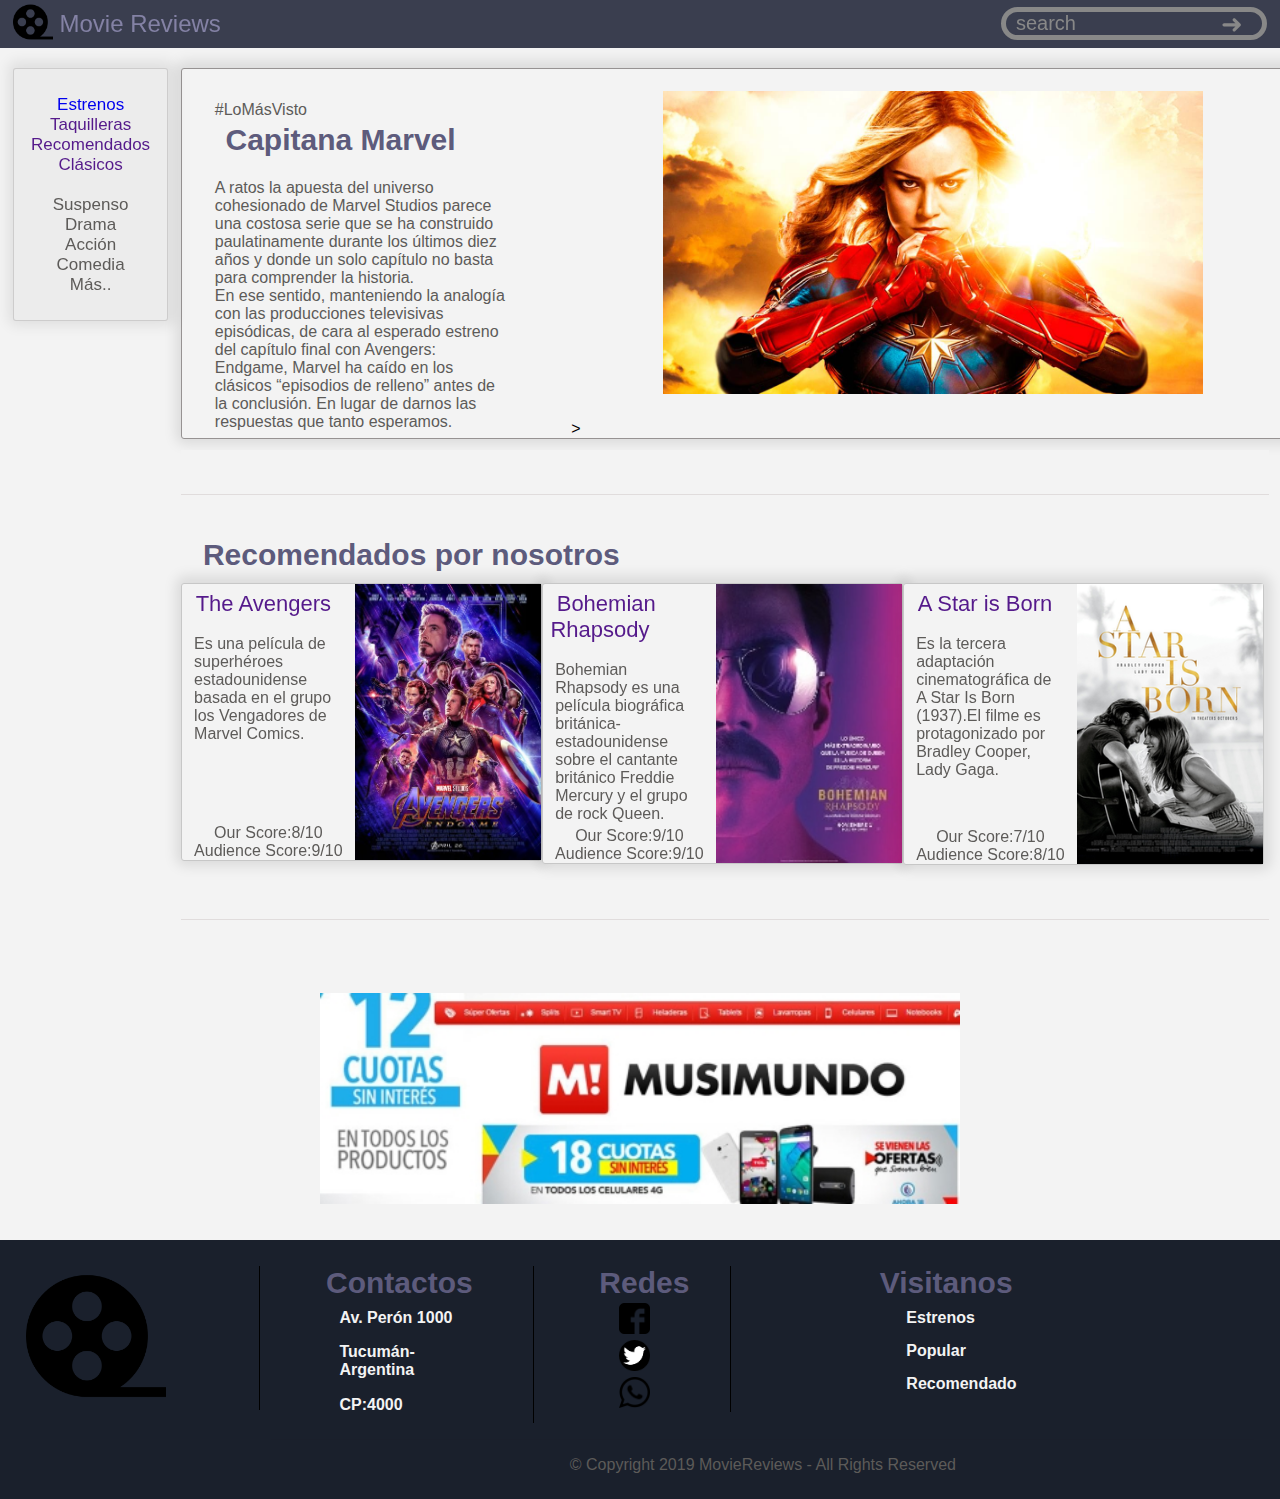
<file: index.html>
<!DOCTYPE html>
<html>
<head>
	<!-- movie reviews -->
	<title>Movie Reviews</title>
	<link rel="stylesheet" type="text/css" href="style.css">

	<!--     -->
</head>
<body>

<header>	
	<div class="header-logo">
		<img src="img/logo2.png" height="40px">
	</div>
	<div class="header-h2">
		<a href="index.html"><p>Movie Reviews</p></a>
	</div>	
	<div class="flexsearch">
		<div class="flexsearch--wrapper">
			<form class="flexsearch--form" action="#" method="post">
				<div class="flexsearch--input-wrapper">
					<input class="flexsearch--input" type="search" placeholder="search">
				</div>
				<input class="flexsearch--submit" type="submit" value="&#10140;"/>
			</form>
		</div>
	</div>
</header>

<div class="main clearfix big">
	<div class="nav">
		<!-- categorias	-->
		<ul>
	   		<li><a href="estrenos.html">Estrenos</a></li>
	   		<li><a href="">Taquilleras</a></li>
	   		<li><a href="">Recomendados</a></li>	
	   		<li><a href="">Clásicos</a></li>
	   	</ul><br>
	   	<ul class="genero">
	   		<li><a href="">Suspenso</a></li>
	   		<li><a href="">Drama</a></li>
	   		<li><a href="">Acción</a></li>
	   		<li><a href="">Comedia</a></li>
	   		<li><a href="">Más..</a></li>
		</ul>
	</div>
	<div class="peliculas">
		<div class="lomasvisto clearfix">			
			<div class="descripcion">
				<p>#LoMásVisto</p>
				<a href="CapitanaMarvel.html"><h2>Capitana Marvel</h2></a>
				<!-- <p class="subtitulo">La película de Marvel Studios no ofrece mayores novedades en su apuesta de agregar nuevos datos que no se sienten del todo necesarios.</p> -->
				<p><br>A ratos la apuesta del universo cohesionado de Marvel Studios parece una costosa serie que se ha construido paulatinamente durante los últimos diez años y donde un solo capítulo no basta para comprender la historia.</p>
				<p>En ese sentido, manteniendo la analogía con las producciones televisivas episódicas, de cara al esperado estreno del capítulo final con Avengers: Endgame, Marvel ha caído en los clásicos “episodios de relleno” antes de la conclusión. En lugar de darnos las respuestas que tanto esperamos.</p>
			</div>
			<a href="https://www.youtube.com/watch?v=0LHxvxdRnYc&feature=youtu.be">

				<div class="slide">
						<ul>
								<li><img src="img/capi 1.jpg"></li>
								<li><img src="img/capi 2.jpg"></li>
								<li><img src="img/capi 3.jpg"></li>
						</ul>
				</div>



				<!-- <iframe width="750px" height="430px" src="https://www.youtube.com/embed/0LHxvxdRnYc" frameborder="0" allow="accelerometer; autoplay; encrypted-media; gyroscope; picture-in-picture" allowfullscreen></iframe> -->
			</a>>
		</div>
		<div class="recos"><!--x6 -->
			<hr>
			<h2>Recomendados por nosotros</h2>
			<div class="peli">
				<div  class="text clearfix" >
					<div class="descripcion-reco">
						<a href="">The Avengers</a>
						<p class="desc"><br>Es una película de superhéroes estadounidense basada en el grupo los Vengadores de Marvel Comics.</p>
					</div>
					<div class="puntaje">
						<div class="our">
							<p>Our score:8/10</p>
						</div>
						<div class="audience">
							<p>Audience score:9/10</p>
						</div>
					</div>
				</div>            
				<div class="imag">
					<a href=""><img src="img/avengers.jpg" width="100%"></a>
				</div>
			</div>
			<div class="peli">
				<div  class="text clearfix" >
					<div class="descripcion-reco">
						<a href="">Bohemian Rhapsody</a>
						<p class="desc"><br>Bohemian Rhapsody es una película biográfica británica-estadounidense sobre el cantante británico Freddie Mercury y el grupo de rock Queen.</p>
					</div>
					<div class="puntaje">
						<div class="our">
							<p>Our score:9/10</p>
						</div>
						<div class="audience">
							<p>Audience score:9/10</p>
						</div>
					</div>
				</div>            
				<div class="imag">
					<img src="img/bohemian.jpg" width="100%">
				</div>
			</div>
			<div class="peli">
				<div  class="text clearfix" >
					<div class="descripcion-reco">
						<a href="">A Star is Born</a>
						<p class="desc"><br> Es la tercera adaptación cinematográfica de A Star Is Born (1937).El filme es protagonizado por Bradley Cooper, Lady Gaga.</p>
					</div>
					<div class="puntaje">
						<div class="our">
							<p>Our score:7/10</p>
						</div>
						<div class="audience">
							<p>Audience score:8/10</p>
						</div>
					</div>
				</div>            
				<div class="imag">
					<img src="img/starisborn.png" width="100%">
				</div>
			</div>
		</div>
		<hr>
	</div>	
				<div class="slide">
					<ul>
						<li><img src="img/musimundo.jpg"></li>
						<li><img src="img/fravega.png"></li>
						<li><img src="img/lacaja.jpg"></li>
					</ul>
				</div>
</div>


<!-- Pie de pagina -->
<footer class="clearfix">
	<!-- Logo principal del footer -->
	<div class="logo-principal-footer">
		<img src="img/logo2.png">
	</div>
	<!-- Contenedor de los contactos,contenedor-redes-sociales -->
	<div class="contenedor-contactos-contenedor-redes-sociales clearfix">
		<!-- Contenedor de los contactos -->
		<div class="contenedor-contactos">
			<!-- Contenedor del título de contactos(contactos tiene contenedores de direcciones) -->
			<div class="contenedor-titulo">
				<h2>Contactos</h2>
			</div>
			<div class="contenedor-direccion">
				<h4>Av. Perón 1000</h4>
			</div>
			<div class="contenedor-direccion">
				<h4>Tucumán-Argentina</h4>
			</div>
			<div class="contenedor-direccion">
				<h4>CP:4000</h4>
			</div>
		</div>
		<!-- Contenedor de contenedor-redes-sociales sociales-->
		<div class="contenedor-redes-sociales">
			<div class="contenedor-titulo">
				<h2>Redes</h2>
			</div>
			<div class="contenedor-logos-redes-sociales">
				<div class="logo-red-social">
					<img src="img/facebook-logo.png">
				</div>
				<div class="logo-red-social">
					<img src="img/twitter.png">
				</div>
				<div class="logo-red-social">
					<img src="img/whatsapp-logo.png">
				</div>
			</div>
		</div>
		<div class="contenedor-visitar">
			<!-- Contenedor del título de contactos(contactos tiene contenedores de direcciones) -->
			<div class="contenedor-titulo">
				<h2>Visitanos</h2>
			</div>
			<div class="contenedor-categoria">
				<a href="estrenos.html"><h4>Estrenos</h4></a>
			</div>
			<div class="contenedor-categoria">
				<h4>Popular</h4>
			</div>
			<div class="contenedor-categoria">
				<h4>Recomendado</h4>
			</div>
		</div>
		<div class="contenedor-barra-separadora">
			<div class="contenedor-vacio">
			</div>
			<div class="contenedor-borde">
				<hr>
				<p>© Copyright 2019 MovieReviews - All Rights Reserved</p>
			</div>
		</div>	
	</div>	
</footer>

</body>
</html>
</file>
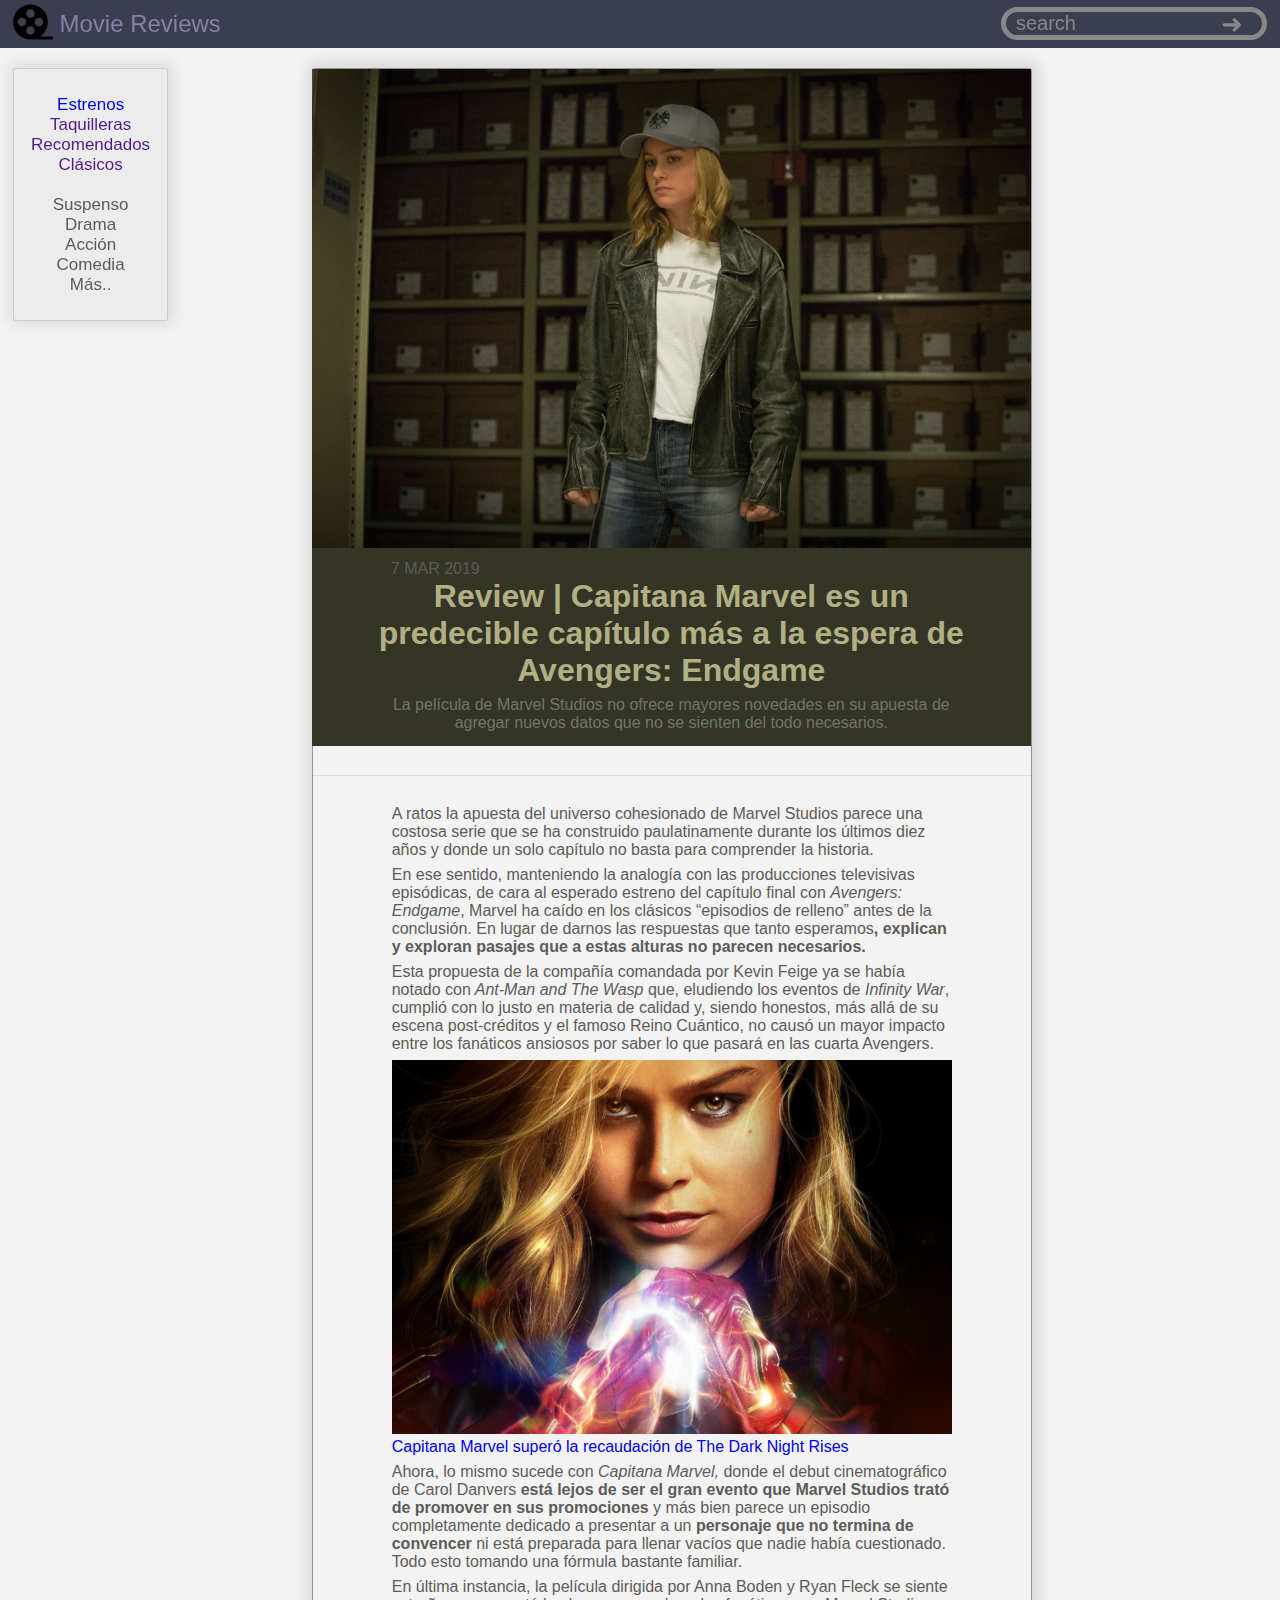
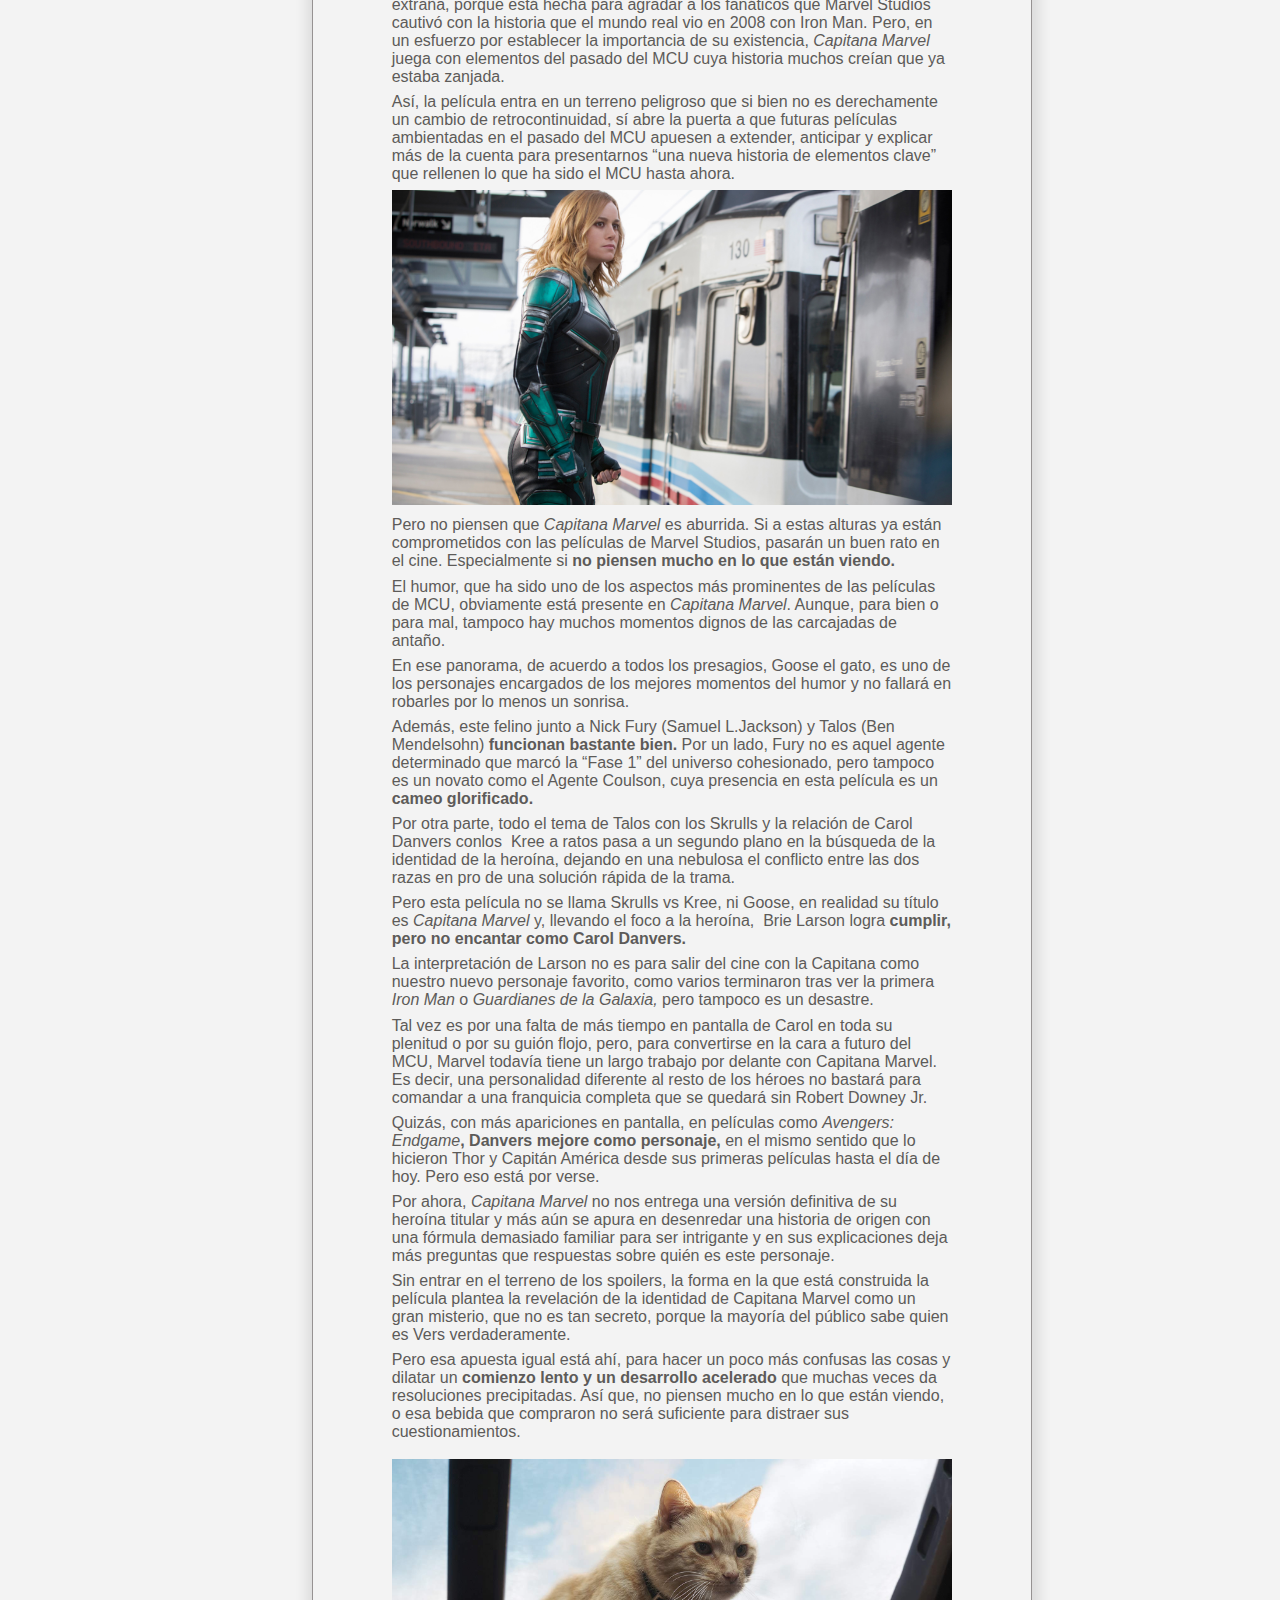
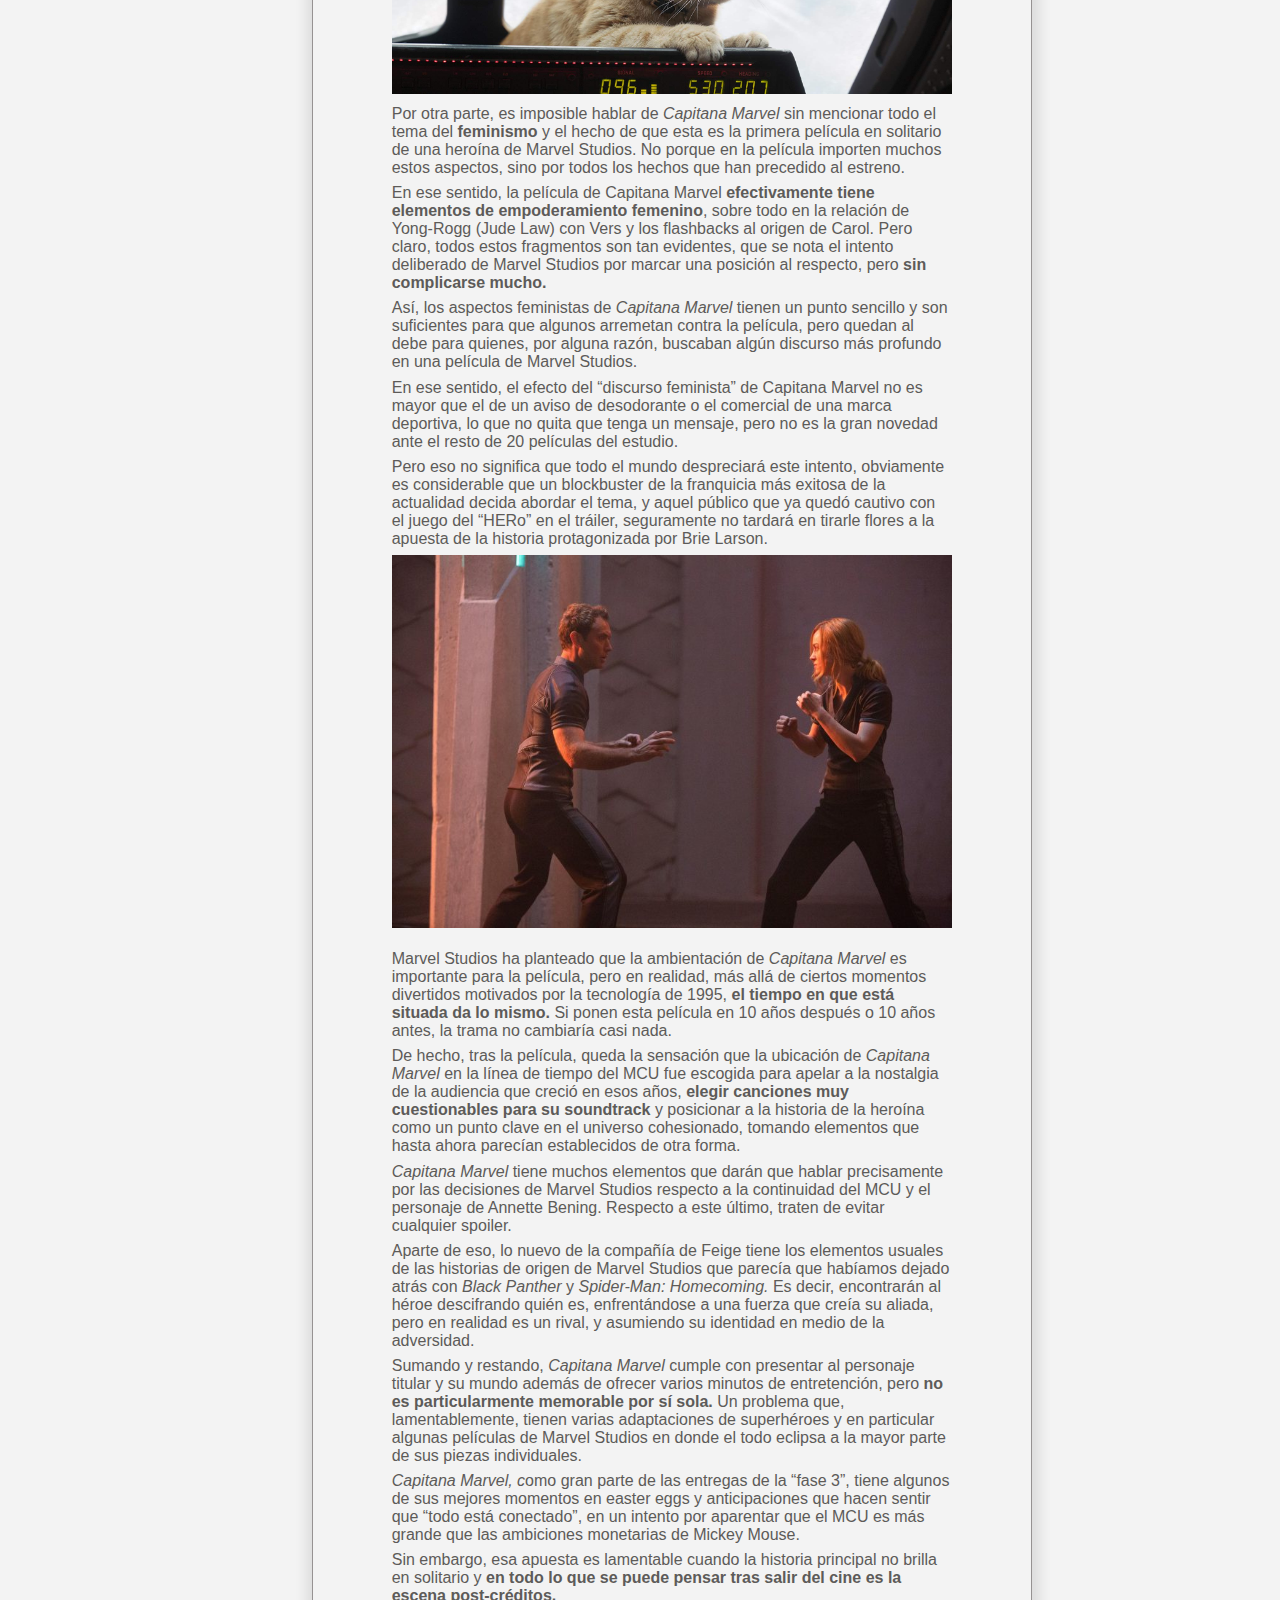
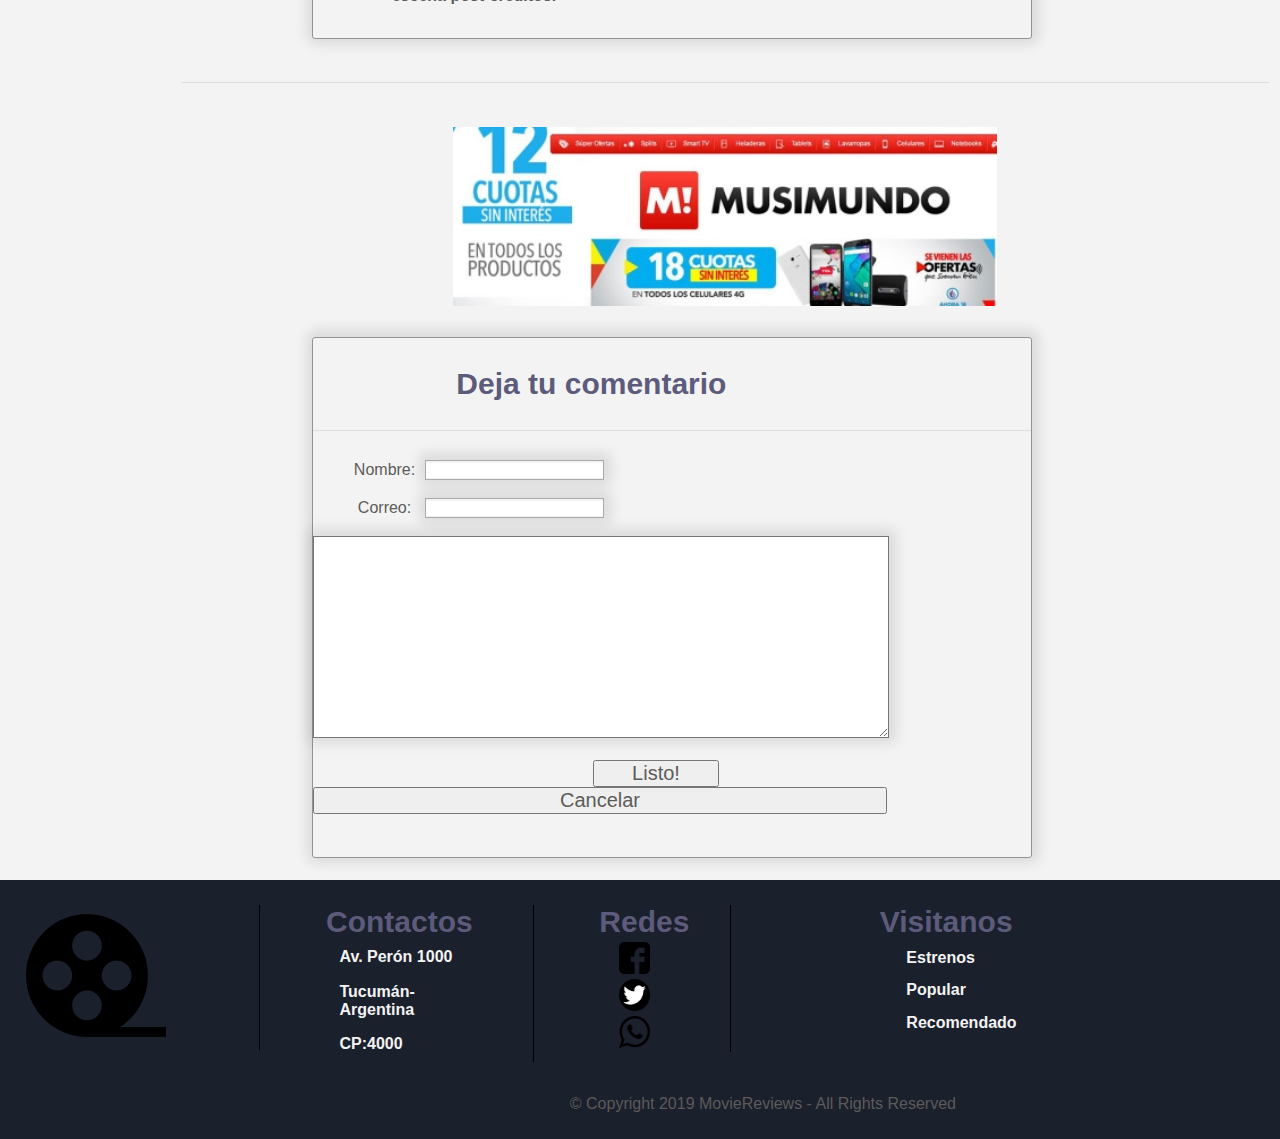
<file: CapitanaMarvel.html>
<!DOCTYPE html>
<html>
<head>
	<title>Capitana Marvel</title>
	<link rel="stylesheet" type="text/css" href="style.css">
</head>
<body>

<header>	
	<div class="header-logo">
		<img src="img/logo2.png" height="40px">
	</div>
	<div class="header-h2">
		<a href="index.html"><p>Movie Reviews</p></a>
	</div>	
	<div class="flexsearch">
		<div class="flexsearch--wrapper">
			<form class="flexsearch--form" action="#" method="post">
				<div class="flexsearch--input-wrapper">
					<input class="flexsearch--input" type="search" placeholder="search">
				</div>
				<input class="flexsearch--submit" type="submit" value="&#10140;"/>
			</form>
		</div>
	</div>
</header>

<div class="main clearfix big">
	<div class="nav">
		<!-- categorias	-->
		<ul>
	   		<a href="estrenos.html">Estrenos</a>
	   		<li><a href="">Taquilleras</a></li>
	   		<li><a href="">Recomendados</a></li>	
	   		<li><a href="">Clásicos</a></li>
	   	</ul><br>
	   	<ul class="genero">
	   		<li><a href="">Suspenso</a></li>
	   		<li><a href="">Drama</a></li>
	   		<li><a href="">Acción</a></li>
	   		<li><a href="">Comedia</a></li>
	   		<li><a href="">Más..</a></li>
		</ul>
	</div>
	<div class="peliculas">
		<div class="review clearfix">
			<div id="gradA_1">
				<figure>
					<img src="img/marvel1.jpg">
					<div id="gradFrame_1" class="pick-gradient" style="background: linear-gradient(rgba(50, 46, 33, 0) 0%, rgb(50, 46, 33) 100%);"></div>
				</figure>
				<div class="top-data top-mixed">
					<p class="small-data"><span class="date">7 MAR 2019 </span> 
						<h1>Review | Capitana Marvel es un predecible capítulo más a la espera de Avengers: Endgame</h1>
							<p id="mainp">
								La película de Marvel Studios no ofrece mayores novedades en su apuesta de agregar nuevos datos que no se sienten del todo necesarios.				
							</p>
				</div>
			</div>
			<div class="envoltorio">
			  <hr><p>A ratos la apuesta del universo cohesionado de Marvel Studios parece una costosa serie que se ha construido paulatinamente durante los últimos diez años y donde un solo capítulo no basta para comprender la historia.</p>
			<p>En ese sentido, manteniendo la analogía con las producciones televisivas episódicas, de cara al esperado estreno del capítulo final con <em>Avengers: Endgame</em>, Marvel ha caído en los clásicos “episodios de relleno” antes de la conclusión. En lugar de darnos las respuestas que tanto esperamos<strong>, explican y exploran pasajes que a estas alturas no parecen necesarios.</strong></p>
			<p>Esta propuesta de la compañía comandada por Kevin Feige ya se había notado con<em> Ant-Man and The Wasp</em> que, eludiendo los eventos de<em> Infinity War</em>, cumplió con lo justo en materia de calidad y, siendo honestos, más allá de su escena post-créditos y el famoso Reino Cuántico, no causó un mayor impacto entre los fanáticos ansiosos por saber lo que pasará en las cuarta Avengers.</p>
			<p><a href="http://mouse.latercera.com/capitana-marvel-supera-recaudacion-the-dark-night-rises/">
				<img src="img/marvel2.jpg">
				<span>Capitana Marvel superó la recaudación de The Dark Night Rises</span>				
				</a></p>
			<p>Ahora, lo mismo sucede con <em>Capitana Marvel,</em> donde el debut cinematográfico de Carol Danvers <strong>está lejos de ser el gran evento que Marvel Studios trató de promover en sus promociones</strong> y más bien parece un episodio completamente dedicado a presentar a un<strong> personaje que no termina de convencer</strong> ni está preparada para llenar vacíos que nadie había cuestionado. Todo esto tomando una fórmula bastante familiar.</p>
			<p>En última instancia, la película dirigida por Anna Boden y Ryan Fleck se siente extraña, porque está hecha para agradar a los fanáticos que Marvel Studios cautivó con la historia que el mundo real vio en 2008 con Iron Man. Pero, en un esfuerzo por establecer la importancia de su existencia, <em>Capitana Marvel</em> juega con elementos del pasado del MCU cuya historia muchos creían que ya estaba zanjada.</p>
			<p>Así, la película entra en un terreno peligroso que si bien no es derechamente un cambio de retrocontinuidad, sí abre la puerta a que futuras películas ambientadas en el pasado del MCU apuesen a extender, anticipar y explicar más de la cuenta para presentarnos “una nueva historia de elementos clave” que rellenen lo que ha sido el MCU hasta ahora.</p>
			<p><img src="img/marvel3.jpg"></p>
			<p>Pero no piensen que<em> Capitana Marvel</em> es aburrida. Si a estas alturas ya están comprometidos con las películas de Marvel Studios, pasarán un buen rato en el cine. Especialmente si <strong>no piensen mucho en lo que están viendo.</strong></p>
			<p>El humor, que ha sido uno de los aspectos más prominentes de las películas de MCU, obviamente está presente en <em>Capitana Marvel</em>. Aunque, para bien o para mal, tampoco hay muchos momentos dignos de las carcajadas de antaño.</p>
			<p>En ese panorama, de acuerdo a todos los presagios, Goose el gato, es uno de los personajes encargados de los mejores momentos del humor y no fallará en robarles por lo menos un sonrisa.</p>
			<p>Además, este felino junto a Nick Fury (Samuel L.Jackson) y Talos (Ben Mendelsohn)<strong> funcionan bastante bien.</strong> Por un lado, Fury no es aquel agente determinado que marcó la “Fase 1” del universo cohesionado, pero tampoco es un novato como el Agente Coulson, cuya presencia en esta película es un<strong> cameo glorificado.&nbsp;</strong></p>
			<p>Por otra parte, todo el tema de Talos con los Skrulls y la relación de Carol Danvers conlos&nbsp; Kree a ratos pasa a un segundo plano en la búsqueda de la identidad de la heroína, dejando en una nebulosa el conflicto entre las dos razas en pro de una solución rápida de la trama.</p>
			<p>Pero esta película no se llama Skrulls vs Kree, ni Goose, en realidad su título es <em>Capitana Marvel</em> y, llevando el foco a la heroína,&nbsp; Brie Larson logra<strong> cumplir, pero no encantar como Carol Danvers.</strong></p>
			<p>La interpretación de Larson no es para salir del cine con la Capitana como nuestro nuevo personaje favorito, como varios terminaron tras ver la primera <em>Iron Man</em> o <em>Guardianes de la Galaxia,</em> pero tampoco es un desastre.</p>
			<p>Tal vez es por una falta de más tiempo en pantalla de Carol en toda su plenitud o por su guión flojo, pero, para convertirse en la cara a futuro del MCU, Marvel todavía tiene un largo trabajo por delante con Capitana Marvel. Es decir, una personalidad diferente al resto de los héroes no bastará para comandar a una franquicia completa que se quedará sin Robert Downey Jr.</p>
			<p>Quizás, con más apariciones en pantalla, en películas como <em>Avengers: Endgame</em><strong>, Danvers mejore como personaje,</strong> en el mismo sentido que lo hicieron Thor y Capitán América desde sus primeras películas hasta el día de hoy. Pero eso está por verse.</p>
			<p>Por ahora, <em>Capitana Marvel</em> no nos entrega una versión definitiva de su heroína titular y más aún se apura en desenredar una historia de origen con una fórmula demasiado familiar para ser intrigante y en sus explicaciones deja más preguntas que respuestas sobre quién es este personaje.</p>
			<p>Sin entrar en el terreno de los spoilers, la forma en la que está construida la película plantea la revelación de la identidad de Capitana Marvel como un gran misterio, que no es tan secreto, porque la mayoría del público sabe quien es Vers verdaderamente.</p>
			<p>Pero esa apuesta igual está ahí, para hacer un poco más confusas las cosas y dilatar un <strong>comienzo lento y un desarrollo acelerado</strong> que muchas veces da resoluciones precipitadas. Así que, no piensen mucho en lo que están viendo, o esa bebida que compraron no será suficiente para distraer sus cuestionamientos.<br><br>
			<img src="img/marvel4.jpg"></p>
			<p>Por otra parte, es imposible hablar de <em>Capitana Marvel</em> sin mencionar todo el tema del<strong> feminismo</strong> y el hecho de que esta es la primera película en solitario de una heroína de Marvel Studios. No porque en la película importen muchos estos aspectos, sino por todos los hechos que han precedido al estreno.</p>
			<p>En ese sentido, la película de Capitana Marvel <strong>efectivamente tiene elementos de empoderamiento femenino</strong>, sobre todo en la relación de Yong-Rogg (Jude Law) con Vers y los flashbacks al origen de Carol. Pero claro, todos estos fragmentos son tan evidentes, que se nota el intento deliberado de Marvel Studios por marcar una posición al respecto, pero <strong>sin complicarse mucho.</strong></p>
			<p>Así, los aspectos feministas de <em>Capitana Marvel</em> tienen un punto sencillo y son suficientes para que algunos arremetan contra la película, pero quedan al debe para quienes, por alguna razón, buscaban algún discurso más profundo en una película de Marvel Studios.</p>
			<p>En ese sentido, el efecto del “discurso feminista” de Capitana Marvel no es mayor que el de un aviso de desodorante o el comercial de una marca deportiva, lo que no quita que tenga un mensaje, pero no es la gran novedad ante el resto de 20 películas del estudio.</p>
			<p>Pero eso no significa que todo el mundo despreciará este intento, obviamente es considerable que un blockbuster de la franquicia más exitosa de la actualidad decida abordar el tema, y aquel público que ya quedó cautivo con el juego del “HERo” en el tráiler, seguramente no tardará en tirarle flores a la apuesta de la historia protagonizada por Brie Larson.</p>
			<p><img src="img/marvel5.jpg" ><br><br>
			Marvel Studios ha planteado que la ambientación de <em>Capitana Marvel</em> es importante para la película, pero en realidad, más allá de ciertos momentos divertidos motivados por la tecnología de 1995, <strong>el tiempo en que está situada da lo mismo.</strong> Si ponen esta película en 10 años después o 10 años antes, la trama no cambiaría casi nada.</p>
			<p>De hecho, tras la película, queda la sensación que la ubicación de <em>Capitana Marvel</em> en la línea de tiempo del MCU fue escogida para apelar a la nostalgia de la audiencia que creció en esos años, <strong>elegir canciones muy cuestionables para su soundtrack</strong> y posicionar a la historia de la heroína como un punto clave en el universo cohesionado, tomando elementos que hasta ahora parecían establecidos de otra forma.</p>
			<p><em>Capitana Marvel</em> tiene muchos elementos que darán que hablar precisamente por las decisiones de Marvel Studios respecto a la continuidad del MCU y el personaje de Annette Bening. Respecto a este último, traten de evitar cualquier spoiler.</p>
			<p>Aparte de eso, lo nuevo de la compañía de Feige tiene los elementos usuales de las historias de origen de Marvel Studios que parecía que habíamos dejado atrás con <em>Black Panther</em> y <em>Spider-Man: Homecoming.&nbsp;</em>Es decir, encontrarán al héroe descifrando quién es, enfrentándose a una fuerza que creía su aliada, pero en realidad es un rival, y asumiendo su identidad en medio de la adversidad.</p>
			<p>Sumando y restando, <em>Capitana Marvel</em> cumple con presentar al personaje titular y su mundo además de ofrecer varios minutos de entretención, pero <strong>no es particularmente memorable por sí sola.</strong> Un problema que, lamentablemente, tienen varias adaptaciones de superhéroes y en particular algunas películas de Marvel Studios en donde el todo eclipsa a la mayor parte de sus piezas individuales.</p>
			<p><em>Capitana Marvel, c</em>omo gran parte de las entregas de la “fase 3”, tiene algunos de sus mejores momentos en easter eggs y anticipaciones que hacen sentir que “todo está conectado”, en un intento por aparentar que el MCU es más grande que las ambiciones monetarias de Mickey Mouse.</p>
			<p>Sin embargo, esa apuesta es lamentable cuando la historia principal no brilla en solitario y <strong>en todo lo que se puede pensar tras salir del cine es la escena post-créditos.</strong></p>			  		   	   
		  </div>
		</div>


		<hr>
				<div class="slide">
					<ul>
						<li><img src="img/musimundo.jpg"></li>
						<li><img src="img/fravega.png"></li>
						<li><img src="img/lacaja.jpg"></li>
					</ul>
				</div>

	<div class="comentario">
		<h2>Deja tu comentario</h2><hr>
		<form 	action="action.php">	
			<div>	
				<div class="datapadre">
					<div class="data">
						Nombre:</div>
					<div class="data2">
						<input type="text" required >
					</div>
				</div>	
				<br>
				<div class="datapadre">
					<div class="data">
						Correo:
					</div>
					<div class="data2">
						<input type="email" required>
					</div>
				</div>
				<br>
			</div>
				<textarea></textarea><br><br>
			<div class="botonpadre">
				<div class="bottom">
					<input type="submit" value="Listo!" id="sr">
				</div>
				<div class="bottom2">	
					<input type="reset" value="Cancelar" id="sr" >
				</div>
			</div>

		</form>
	</div>	
				

</div>



<!-- Pie de pagina -->
<footer class="clearfix">
	<!-- Logo principal del footer -->
	<div class="logo-principal-footer">
		<img src="img/logo2.png">
	</div>
	<!-- Contenedor de los contactos,contenedor-redes-sociales -->
	<div class="contenedor-contactos-contenedor-redes-sociales clearfix">
		<!-- Contenedor de los contactos -->
		<div class="contenedor-contactos">
			<!-- Contenedor del título de contactos(contactos tiene contenedores de direcciones) -->
			<div class="contenedor-titulo">
				<h2>Contactos</h2>
			</div>
			<div class="contenedor-direccion">
				<h4>Av. Perón 1000</h4>
			</div>
			<div class="contenedor-direccion">
				<h4>Tucumán-Argentina</h4>
			</div>
			<div class="contenedor-direccion">
				<h4>CP:4000</h4>
			</div>
		</div>
		<!-- Contenedor de contenedor-redes-sociales sociales-->
		<div class="contenedor-redes-sociales">
			<div class="contenedor-titulo">
				<h2>Redes</h2>
			</div>
			<div class="contenedor-logos-redes-sociales">
				<div class="logo-red-social">
					<img src="img/facebook-logo.png">
				</div>
				<div class="logo-red-social">
					<img src="img/twitter.png">
				</div>
				<div class="logo-red-social">
					<img src="img/whatsapp-logo.png">
				</div>
			</div>
		</div>
		<div class="contenedor-visitar">
			<!-- Contenedor del título de contactos(contactos tiene contenedores de direcciones) -->
			<div class="contenedor-titulo">
				<h2>Visitanos</h2>
			</div>
			<div class="contenedor-categoria">
				<a href="estrenos.html"><h4>Estrenos</h4></a>
			</div>
			<div class="contenedor-categoria">
				<h4>Popular</h4>
			</div>
			<div class="contenedor-categoria">
				<h4>Recomendado</h4>
			</div>
		</div>
		<div class="contenedor-barra-separadora">
			<div class="contenedor-vacio">
			</div>
			<div class="contenedor-borde">
				<hr>
				<p>© Copyright 2019 MovieReviews - All Rights Reserved</p>
			</div>
		</div>	
	</div>	
</footer>

</body>
</html>
</file>
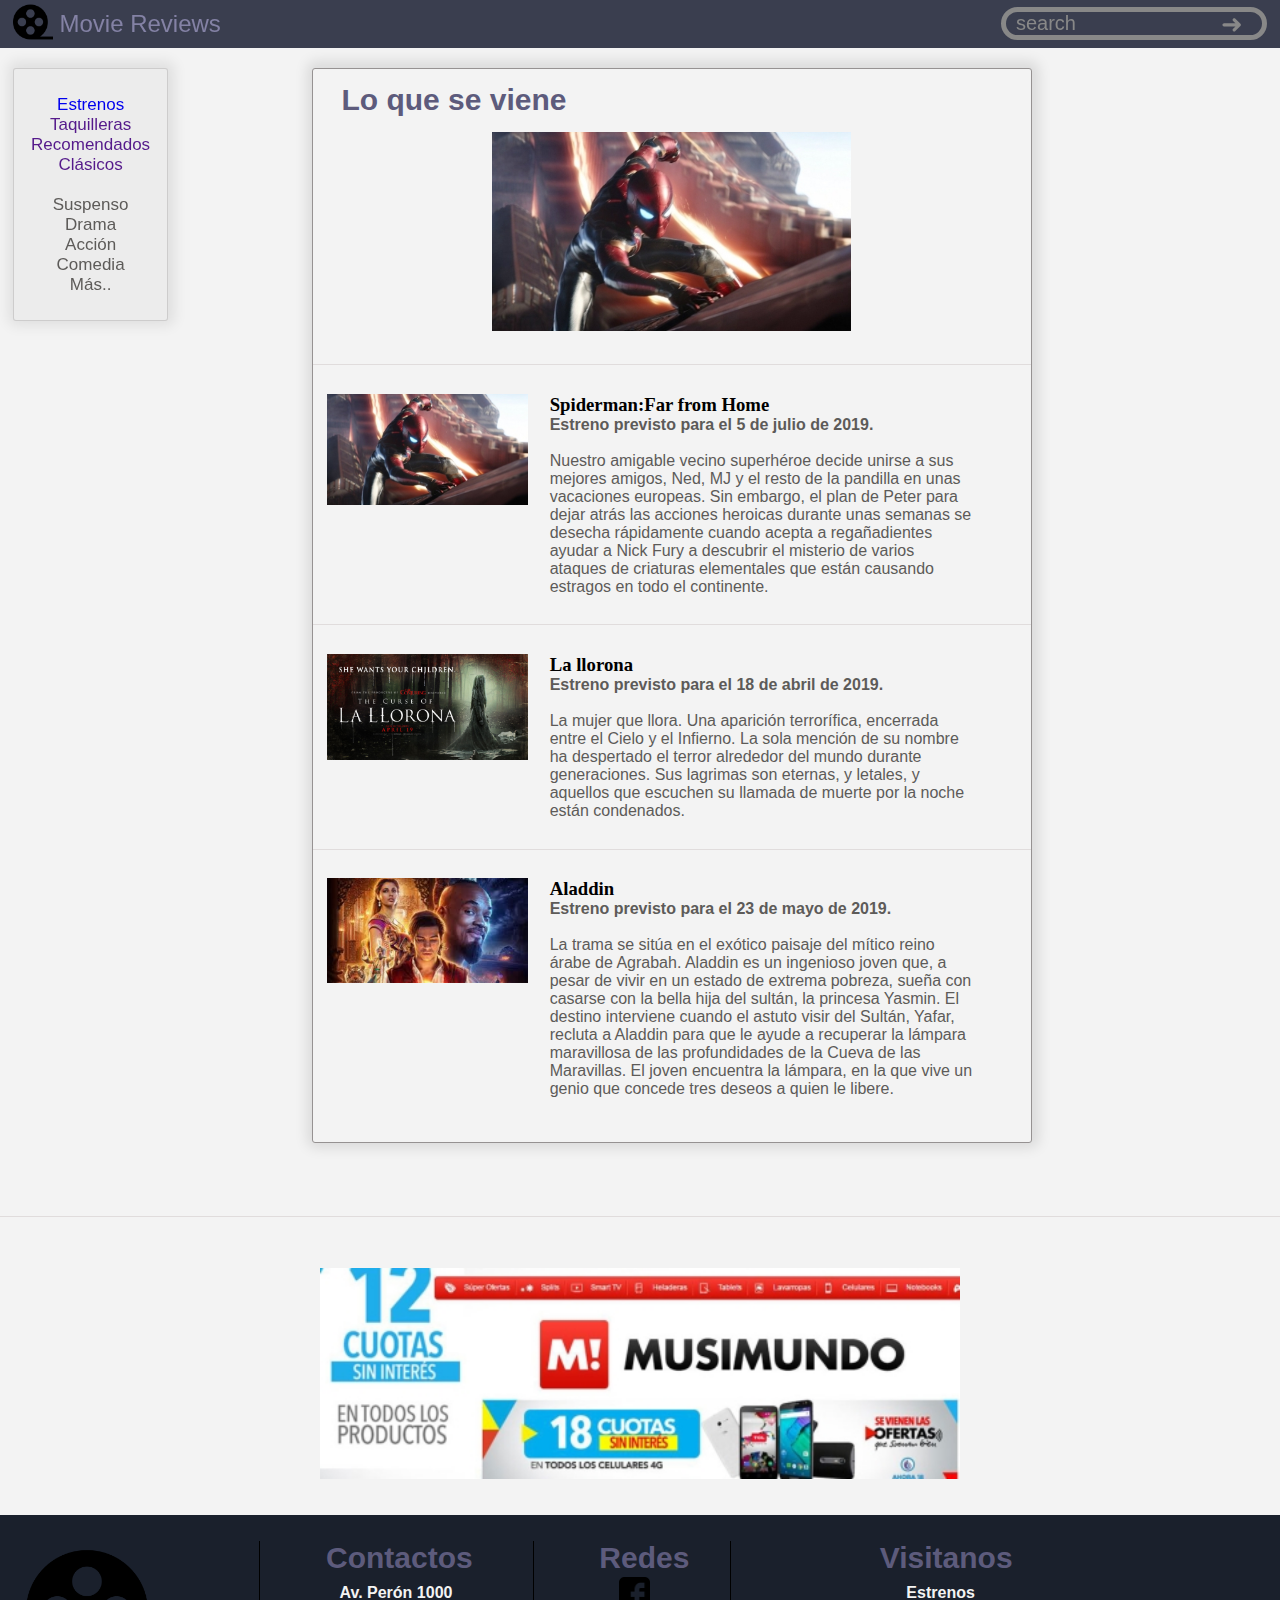
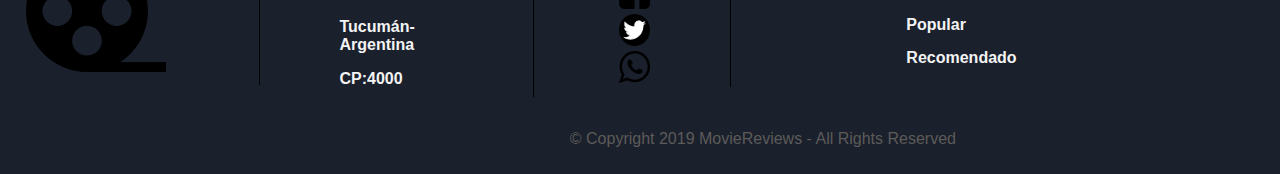
<file: estrenos.html>
<!DOCTYPE html>
<html>
<head>
	<!-- movie news -->
	<title>Movies News</title>
	<link rel="stylesheet" type="text/css" href="style.css">

	<!--     -->
</head>
<body>

	<header>	
		<div class="header-logo">
			<img src="img/logo2.png" height="40px">
		</div>
		<div class="header-h2">
			<a href="index.html"><p>Movie Reviews</p></a>
		</div>
		<div class="flexsearch">
			<div class="flexsearch--wrapper">
				<form class="flexsearch--form" action="#" method="post">
					<div class="flexsearch--input-wrapper">
						<input class="flexsearch--input" type="search" placeholder="search">
					</div>
					<input class="flexsearch--submit" type="submit" value="&#10140;"/>
				</form>
			</div>
		</div>


	</header>
	<div class="main clearfix big">
		<div class="nav">
			<!-- categorias	-->
			<ul>
			<li><a href="estrenos.html">Estrenos</a></li>
	   		<li><a href="">Taquilleras</a></li>
	   		<li><a href="">Recomendados</a></li>	
	   		<li><a href="">Clásicos</a></li>
	   	</ul><br>
	   	<ul class="genero">
	   		<li><a href="">Suspenso</a></li>
	   		<li><a href="">Drama</a></li>
	   		<li><a href="">Acción</a></li>
	   		<li><a href="">Comedia</a></li>
	   		<li><a href="">Más..</a></li>
		</ul>
		</div>
		<div class="peliculas">
			<div class="lomasvisto-estrenos clearfix">		

					<h2>Lo que se viene</h2>
		
				<div class="slide">
					<ul>
						<li><img src="img/spiderman.jpg"></li>
						<li><img src="img/lallorona.jpg"></li>
						<li><img src="img/aladdin2.jpg"></li>
					</ul>
				</div>
				<hr>
				<div class="contenedor-loqueviene clearfix">
					<div class="imagen-left">
						<img width="100%" src="img/spiderman.jpg">
					</div>
					<div class="descripcion-estrenos">
						<div class="titulo-descripcion">
							<h3>Spiderman:Far from Home</h3>
						</div>
						<div class="cuerpo-descripcion-estreno">
							<p><b>Estreno previsto para el 5 de julio de 2019.</b>

								<br><br>Nuestro amigable vecino superhéroe decide unirse a sus mejores amigos, Ned, MJ y el resto de la pandilla en unas vacaciones europeas. Sin embargo, el plan de Peter para dejar atrás las acciones heroicas durante unas semanas se desecha rápidamente cuando acepta a regañadientes ayudar a Nick Fury a descubrir el misterio de varios ataques de criaturas elementales que están causando estragos en todo el continente.
							</div>
						</div>
					</div>
					<hr>
					<div class="contenedor-loqueviene clearfix">
						<div class="imagen-left">
							<img width="100%" src="img/lallorona.jpg">
						</div>
						<div class="descripcion-estrenos">
							<div class="titulo-descripcion">
								<h3>La llorona</h3>
							</div>
							<div class="cuerpo-descripcion-estreno">
								<p><b>Estreno previsto para el 18 de abril de 2019.</b>
									<br><br>La mujer que llora. Una aparición terrorífica, encerrada entre el Cielo y el Infierno. La sola mención de su nombre ha despertado el terror alrededor del mundo durante generaciones. Sus lagrimas son eternas, y letales, y aquellos que escuchen su llamada de muerte por la noche están condenados.
								</div>
							</div>
						</div>
						<hr>
						<div class="contenedor-loqueviene clearfix">
							<div class="imagen-left">
								<img width="100%" src="img/aladdin.jpg">
							</div>
							<div class="descripcion-estrenos">
								<div class="titulo-descripcion">
									<h3>Aladdin</h3>
								</div>
								<div class="cuerpo-descripcion-estreno">
									<p><b>Estreno previsto para el 23 de mayo de 2019.</b>

										<br><br>La trama se sitúa en el exótico paisaje del mítico reino árabe de Agrabah. Aladdin es un ingenioso joven que, a pesar de vivir en un estado de extrema pobreza, sueña con casarse con la bella hija del sultán, la princesa Yasmin. El destino interviene cuando el astuto visir del Sultán, Yafar, recluta a Aladdin para que le ayude a recuperar la lámpara maravillosa de las profundidades de la Cueva de las Maravillas. El joven encuentra la lámpara, en la que vive un genio que concede tres deseos a quien le libere.
									</div>
								</div>
							</div>
						</div>
					</div>	
				<hr>
					<div class="slide">
						<ul>
							<li><img src="img/musimundo.jpg"></li>
							<li><img src="img/fravega.png"></li>
							<li><img src="img/lacaja.jpg"></li>
						</ul>
					</div>
				</div>


				<!-- Pie de pagina -->
				<footer class="clearfix">
					<!-- Logo principal del footer -->
					<div class="logo-principal-footer">
						<img src="img/logo2.png">
					</div>
					<!-- Contenedor de los contactos,contenedor-redes-sociales -->
					<div class="contenedor-contactos-contenedor-redes-sociales clearfix">
						<!-- Contenedor de los contactos -->
						<div class="contenedor-contactos">
							<!-- Contenedor del título de contactos(contactos tiene contenedores de direcciones) -->
							<div class="contenedor-titulo">
								<h2>Contactos</h2>
							</div>
							<div class="contenedor-direccion">
								<h4>Av. Perón 1000</h4>
							</div>
							<div class="contenedor-direccion">
								<h4>Tucumán-Argentina</h4>
							</div>
							<div class="contenedor-direccion">
								<h4>CP:4000</h4>
							</div>
						</div>
						<!-- Contenedor de contenedor-redes-sociales sociales-->
						<div class="contenedor-redes-sociales">
							<div class="contenedor-titulo">
								<h2>Redes</h2>
							</div>
							<div class="contenedor-logos-redes-sociales">
								<div class="logo-red-social">
									<img src="img/facebook-logo.png">
								</div>
								<div class="logo-red-social">
									<img src="img/twitter.png">
								</div>
								<div class="logo-red-social">
									<img src="img/whatsapp-logo.png">
								</div>
							</div>
						</div>
						<div class="contenedor-visitar">
							<!-- Contenedor del título de contactos(contactos tiene contenedores de direcciones) -->
							<div class="contenedor-titulo">
								<h2>Visitanos</h2>
							</div>
							<div class="contenedor-categoria">
								<a href="estrenos.html"><h4>Estrenos</h4></a>
							</div>
							<div class="contenedor-categoria">
								<h4>Popular</h4>
							</div>
							<div class="contenedor-categoria">
								<h4>Recomendado</h4>
							</div>
						</div>
						<div class="contenedor-barra-separadora">
							<div class="contenedor-vacio">
							</div>
							<div class="contenedor-borde">
								<hr>
								<p>© Copyright 2019 MovieReviews - All Rights Reserved</p>
							</div>

						</body>
						</html>
</file>
<file: style.css>
body {
  overflow-y: auto;
  margin: 0;
}

header {
  position: sticky; /* Allocates space for the element, but moves it with you when you scroll */
  top: 0; /* specifies the start position for the sticky behavior - 0 is pretty common */
  width: 100%;  
}

p {
	color: #5d5b59; 
}

.clearfix:after {
  content:"";
  display:table;
  clear:both;
}

body {
	font-family: open sans,sans-serif;
	margin:0;
}

footer {	
	background:#1A202C;
	padding: 2%;
}

h2 {
	padding:  1%;
	padding-left: 3%;
	font-size: 30px;
  color: #5d5b7c;
}

h4 {
  color: #f3f3f3;
}

ul {
  list-style: none;
}

a {
  text-decoration:none; 
}

a:hover {
	text-decoration: none;
  color: #ce1414;
}

hr {
    margin-top: 4%;
    margin-bottom: 4%;
    border: 0;
    border-top: 1px solid #d2cbcb94;
}

header {
  background: #0f1428d1;
  color: #D3A357;
  font-size: 24px;
  padding-top: 2px;
}

.header-logo {
	display: inline-block;
	vertical-align: top;
  margin-left: 1%;
}

.header-h2 {
	display: inline-block;
}

.header-h2 p {
	display: inline-block;
	margin: 0;
	margin-top: 5%;
	margin-bottom: 5%;
	color: #8482a5;
}

.nav {
  background: #ececec;
  color: #5d5b59;
  text-align: center;
  display: inline-block;
  width: 12%;
  margin-right: 1%;
  margin-left: 1%;
  float: left;
  position: sticky;
  top: 68px;
  font-size: 17px;
  padding: 2% 0;
  border-radius: 3px;
  box-shadow: 1px -1px 13px 6px rgba(0, 0, 0, 0.08);
  border: solid 1px;
  border-color: #96929259;
}

.genero a {
  color: #5d5b59;
}

.genero a:hover {
  color: #ce1414;
}

.trailer { 
  display: inline-block;
  float: right;
  width: 60%;
}

.trailer iframe {
	float: right;
}

* {
	margin :0;
	padding: 0; 
}

.peliculas {
  display: inline-block;
  background: #f3f3f3;
  width: 85%;
}

.main {
	display: block;
	background: #f3f3f3;
}

.lomasvisto{
  margin-top: 20px;
  width: 1080px;
  padding-left: 3%;  
  background-color: #f3f3f3;    
  border-radius: 3px;
  box-shadow: 1px -1px 13px 6px rgba(0,0,0,.1);
  border: solid 1px;
  border-color: #969292;
}

.lomasvisto a {
  color: #5d5b7c;
}

.lomasvisto h2:hover {
  color: #ce1414;
  }

.subtitulo {
  font-weight: 600;
} 

.descripcion {
  padding-top: 1%;
	display: inline-block;
	width: 33%;
	text-align: left;
	float: left;
}
.descripcion p {
	padding-right: 18%;
}

.recos {
	margin-top: 1%;
	display: inline-block;
	background: #f3f3f3;
	width: 100%;
}

.recos h2 {	
	padding: 1%;
	padding-top: 0;
	padding-left: 2%;
  background-color: #f3f3f3;
  color: #5d5b7c;
}

.peli {
  display: inline-block;
  width: 33%;
  background: #f3f3f3;
  position: relative;
  float: left;
  border-radius: 3px;
  box-shadow: 1px -1px 13px 6px rgba(0,0,0,.1);
  border: solid 1px;
  border-color: #c7c7c7;
  margin-bottom: 1%;
}

.descripcion-reco {
	display: inline-block;
	width:100%;
}

.descripcion-reco a {	
  padding-left: 4%;
  font-size: 22px;
}

.imag {
	display: inline-block;
	float:right;
	width: 52%;
}
.imag img {
	float: right;
}

.imag img:hover {
  -webkit-filter: blur(4px); /* Chrome, Safari, Opera */
  filter: blur(4px);
}

.desc {
  padding-right: 3%;
  padding-left: 3%;
}

.puntaje{
  position: absolute;
  bottom: 0;	
  width: 44%
}

.our {
  text-transform: capitalize;
  text-align: center;
}

.audience{
  text-transform: capitalize;
  text-align: center;
}

.text{
	display: inline-block;
	width: 44%;
	padding: 2%;
}


/*Seccion footer*/
.logo-principal-footer
{
  display: inline-block;  
  background-color: #1a202c;
  float: left;
  width: 19%;
  border-right: solid 1px;
}

.logo-principal-footer img
{
  width: 60%;
}

.contenedor-contactos {
  display: inline-block;
  float: left;
  margin-left: 5%;
  margin-right: 5%;
  padding-right: 5%;
  border-right: solid 1px;
}

.contenedor-titulo
{
  display: block;
  margin-top:-1%;
}

.contenedor-logos-redes-sociales
{
  display: block;
  padding-left: 6%;
}

.logo-red-social
{
  padding-top: 1%;
}

.logo-red-social img
{
  width: 25%;
  padding-left: 12%;
}

.contenedor-direccion
{
  display: block;
  padding: 5% 7% 6% 12%;
}

.contenedor-redes-sociales
{
  display: inline-block;
  float: left;
  width: 11%;
  border-right: solid 1px;
}

.contenedor-visitar
{
  display: inline-block;
  float: right;
  margin-left: 5%;
  margin-right: 15%;
  padding-right: 5%;
}

.contenedor-categoria
{
  display: block;
    padding: 6% 9% 5% 23%;
}

.vacio
{
  display: inline-block;
  float: left;
  width: 8%;
}

.contenedor-borde
{
  display: inline-block;
  float: right;
  width: 80%;
  background-color: #1a202c;
}

.contenedor-borde hr
{
  margin: 1rem 0;
  border-color: #1a202c;
  opacity: 0.1;
}

.contenedor-borde p
{
  text-align: center;
}

.contenedor-categoria h4:hover {
  color: #ce1414;
}


/*seccion review*/
.review {
  margin-top: 20px;
  margin-left: 12%;
  width: 66%;
  background-color: #f3f3f3;    
  border-radius: 3px;
  box-shadow: 1px -1px 13px 6px rgba(0,0,0,.1);
  border: solid 1px;
  border-color: #969292;
  margin-bottom: 2%;
  padding-bottom: 3%;
}

.review img {
  width: 100%;
}

.review h1 {
  margin-left: 6%;
  margin-right: 6%;
  color: #b3af85;
  text-align: center;
}

#mainp {
  color: #727668;
  padding-bottom: 2%;
  text-align: center;
} 

.review p {
  margin-left: 11%;
  margin-top: 1%;
  margin-right: 11%;
}

#gradA_1 {
  background-color: rgb(52, 53, 37);
  margin-left: -1px;
}


/*seccion estrenos*/
.slide
{
  width: 50%;
  margin: auto;
  margin-top: 2%;
  margin-bottom: 2%;
  overflow: hidden;
}
.slide ul
{
  /*background-color: rgb(236,240,129); */
  display: flex;
  width: 300%;
  animation: cambio 20s infinite alternate; 
}

.slide li
{
  width: 100%;
  list-style: none;
}

.slide img
{
  width: 100%;
}

@keyframes cambio
{
  0%{margin-left: 0%}
  10%{margin-left: 0%}

  15%{margin-left: -100%}
  25%{margin-left: -100%}

  30%{margin-left: -200%}
  40%{margin-left: -200%}

} 

.imagen-left
{
  display: inline-block;
  float: left;
  padding-left: 2%;
  width: 28%;
}

.lomasvisto-estrenos {
  margin-top: 20px;
  margin-left: 12%;
  width: 66%;
  background-color: #f3f3f3;    
  border-radius: 3px;
  box-shadow: 1px -1px 13px 6px rgba(0,0,0,.1);
  border: solid 1px;
  border-color: #969292;
  margin-bottom: 2%;
  padding-bottom: 4%;
}

.descripcion-estrenos {
  float: left;
 padding-left: 3%;
  display: inline-block;
  width: 59%;
  padding-right: 8%;
}

.titulo-descripcion {
  font-family: 'Flamenco', cursive;
}

.lomasvisto-estrenos h2 {
  padding: 0;
  padding-top: 2%;
  padding-left: 4%;
}


/*barra de busqueda*/

.flexsearch--wrapper {
  height: auto;
  width: auto;
  max-width: 75%;
  overflow: hidden;
  background: transparent;
  margin: 0;
  position: static;
  float: right;
}
  
.flexsearch--form {
  overflow: hidden;
  position: relative;
}
  
.flexsearch--input-wrapper {
  padding: 0 66px 0 0; /* Right padding for submit button width */
  overflow: hidden;
}

.flexsearch--input {
  width: 100%;
}

/***********************
 * Configurable Styles *
 ***********************/
.flexsearch {
  float: right;
   margin-top: 5px;
  display: inline-block;
  padding: 0 1% 0 200px; /* Padding for other horizontal elements */
}

.flexsearch--input {
  -webkit-box-sizing: content-box;
  -moz-box-sizing: content-box;
  box-sizing: content-box;
  padding: 0 46px 0 10px;
  border-color: #888;
  border-radius: 35px; /* (height/2) + border-width */
  border-style: solid;
  border-width: 5px;
   color: #f3f3f3d9;
  font-family: 'Helvetica', sans-serif;
  font-size: 20px;
  -webkit-appearance: none;
  -moz-appearance: none;
  background: transparent;
}
  
.flexsearch--submit {
  position: absolute;
  right: 0;
  top: 0;
  display: block;
  width: 60px;
  height: 60px;
  padding: 0;
  border: none;
  margin-top: -13px; /* margin-top + border-width */
  margin-right: 5px; /* border-width */
  background: transparent;
  color: #888;
  font-family: 'Helvetica', sans-serif;
  font-size: 26px;
  line-height: 60px;
}

.flexsearch--input:focus {
  outline: none;
  border-color: #f3f3f3d9;
}

.flexsearch--input:focus.flexsearch--submit {
  color: #333; 
}

.flexsearch--submit:hover {
  color: #f3f3f3d9;
  cursor: pointer;
}

::-webkit-input-placeholder {
  color: #888;  
}

input:-moz-placeholder {
  color: #888
}


/*seccion comentarios */

.comentario{
  display: inline-block;
  margin: 0 0 0 12%;
  width: 66%;
  border-radius: 3px;
  box-shadow: 1px -1px 13px 6px rgba(0,0,0,.1);
  border: solid 1px;
  border-color: #969292;
  margin-bottom: 2%;
  padding-bottom: 4%;
  color: #5d5b59;
}

.comentario h2 {
  margin: 4% 0 0 20%;
  padding: 0;
}

.comentario textarea{
  width: 80%;
  height: 200px;
  box-shadow: 1px -1px 13px 6px rgba(0,0,0,.1);
  color: #5d5b59;
}

.comentario textarea:hover {
  border:1px solid #ce1414;
}

/*.comentario form {
  margin: 1% 2% 2% 11%;
}*/

.datapadre{
  width: 100%;
  padding: 0 0 0 5%;
}

.data{
  display: inline-block;
  width: 10%;
  text-align: center;
}

.data2{
  box-shadow: 1px -1px 13px 6px rgba(0,0,0,.1);
  display: inline-block;
  border: solid 1px;
  border-color: rgb(169, 169, 169);
}

.botonpadre{
  width: 100%;
}

.bottom{
 width: 22%;
  display: inline-block;
  padding: 0 0 0 39%;
}

/*.bottom2{
  width: 30%;
  display: inline-block;
  padding: 0 0 0 5%;
}*/

#sr{
  font-size: 125%;
  width: 80%;
   color: #5d5b59;
}

.datapadre:hover{
  color:red;

}

.data2:hover{
  border:1px solid #ce1414; 
}

.data2 input {
  border-width: 0;
}

.textarea-comments {
  margin-left: 15%;
}
</file>
